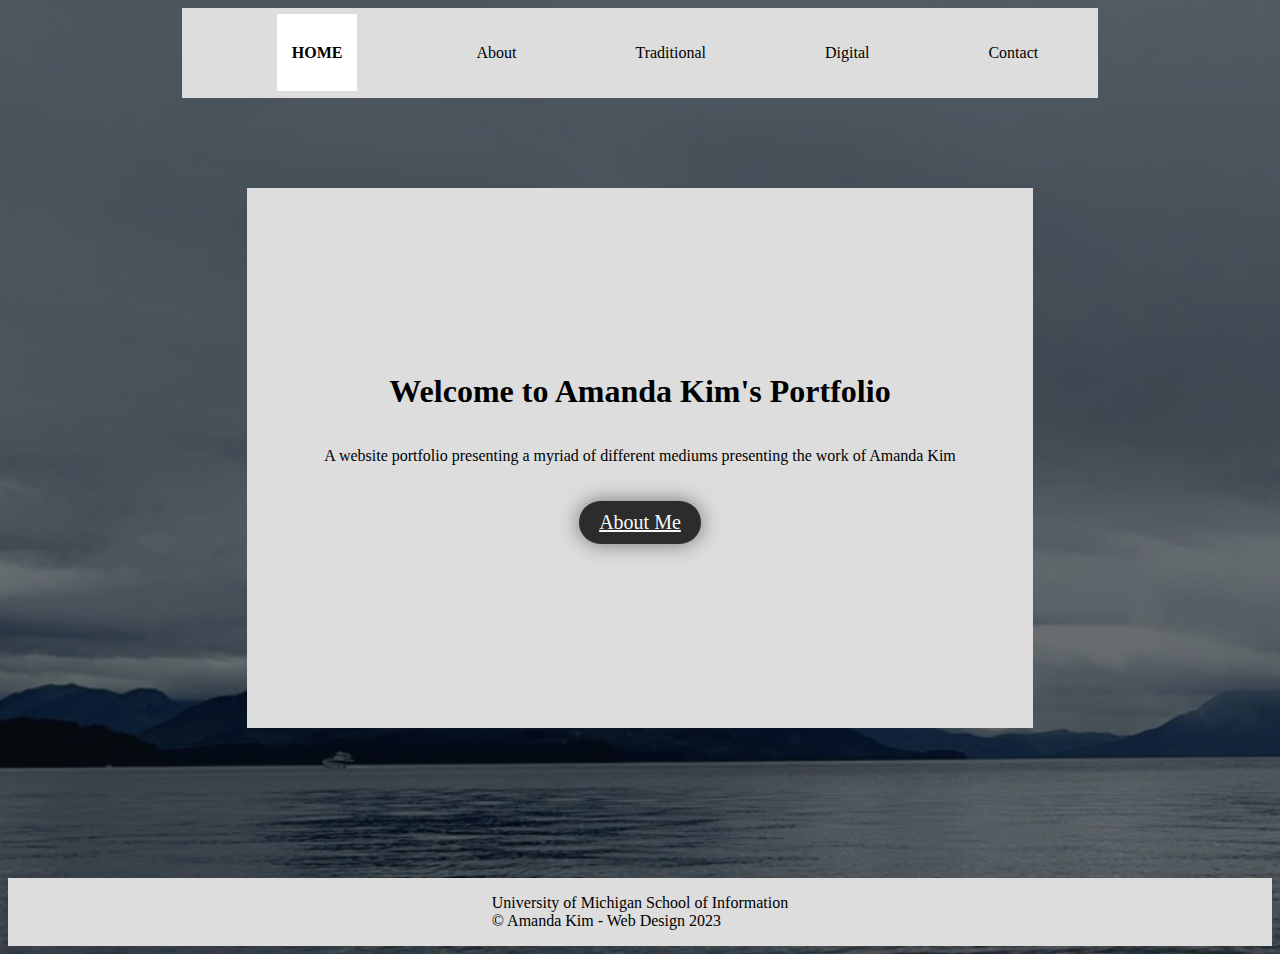
<file: index.html>
<!DOCTYPE html>
<html lang="en">

<head>
    <meta charset="utf-8">
    <meta name="viewport" content="width=device-width, initial-scale=1.0">
    <link rel="stylesheet" type="text/css" href="css/style.css">
    <link rel="icon" type="image/x-icon" href="img/favicon.ico">
    <title>Amanda Kim / UX / Web Design / Home</title>
</head>

<body>
    <a class="skip" href="#skip">Skip to Main Content</a>
    <header>
        <nav>
            <ul class = "nav_links">
                <li><a href="index.html" class="active">Home</a></li>
                <li><a href="about.html">About</a></li>
                <li><a href="traditional.html">Traditional</a></li>
                <li><a href="digital.html">Digital</a></li>
                <li><a href="contact.html">Contact</a></li>
            </ul>
        </nav>
    </header>

    <div class = "backgroundimage">
        <body background = "img/water.jpg" style = "background-repeat: no-repeat;"></body>
    </div>
    
    <main class="home" id="skip">
        <h1>Welcome to Amanda Kim's Portfolio</h1>

        <p>A website portfolio presenting a myriad of different mediums presenting the work of Amanda Kim</p>

        <a class="btn enter page-scroll" href="about.html">About Me</a>

    </main>


  
    <footer>
        <p>University of Michigan School of Information <br> &copy; Amanda Kim - Web Design 2023</p>
    </footer>
         
    
    </body>
</html>
</file>
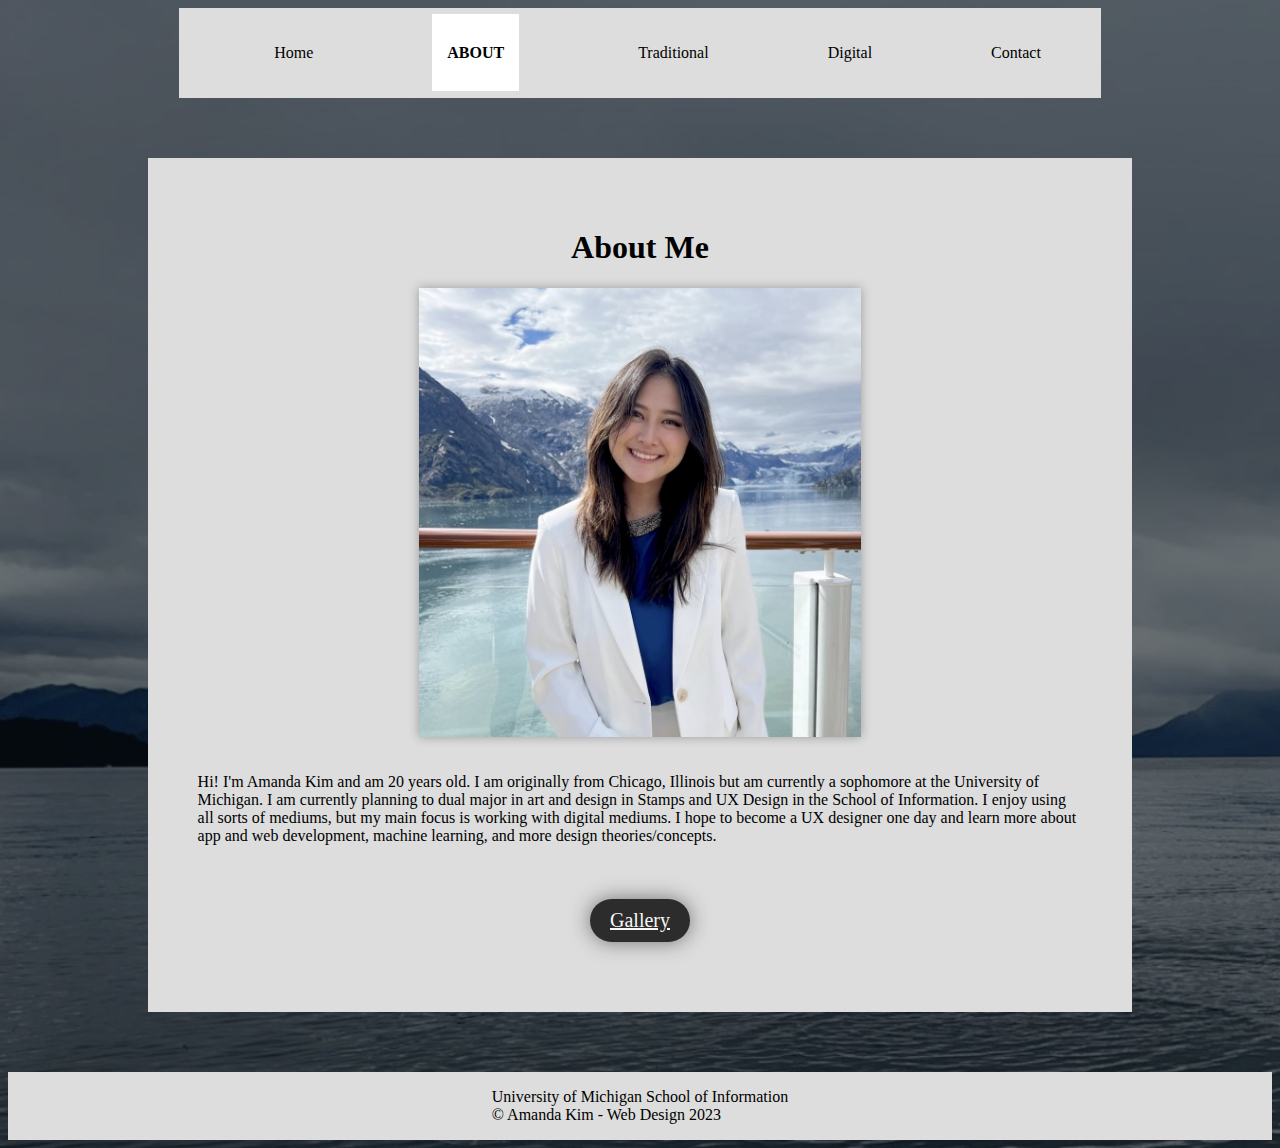
<file: about.html>
<!DOCTYPE html>
<html lang="en">

<head>
    <meta charset="utf-8">
    <meta name="viewport" content="width=device-width, initial-scale=1.0">
    <link rel="stylesheet" type="text/css" href="css/style.css">
    <link rel="icon" type="image/x-icon" href="img/favicon.ico">
    <title>Amanda Kim / UX / Web Design / About</title>
</head>

<body>
    <a class="skip" href="#skip">Skip to Main Content</a>
    <header>
        <nav>
            <ul class = "nav_links">
                <li><a href="index.html">Home</a></li>
                <li><a href="about.html" class="active">About</a></li>
                <li><a href="traditional.html">Traditional</a></li>
                <li><a href="digital.html">Digital</a></li>
                <li><a href="contact.html">Contact</a></li>
            </ul>
        </nav>
    </header>

    <div class = "backgroundimage">
        <body background = "img/water.jpg" style = "background-repeat: no-repeat;"></body>
    </div>
    
    <main class="about" id="skip">
        <h1>About Me</h1>
        
        <img src="img/amanda_portrait.jpg" alt="Portrait"></div>
        <p>Hi! I'm Amanda Kim and am 20 years old. I am originally from Chicago, Illinois but am currently a sophomore at the University of Michigan. I am currently planning to dual major in art and design in Stamps and UX Design in the School of Information. I enjoy using all sorts of mediums, but my main focus is working with digital mediums. I hope to become a UX designer one day and learn more about app and web development, machine learning, and more design theories/concepts. </p>
        <br>
        <a class="btn enter page-scroll" href="traditional.html">Gallery</a>

    </main>


  
    <footer>
        <p>University of Michigan School of Information <br> &copy; Amanda Kim - Web Design 2023</p>
    </footer>
         
    
    </body>
</html>
</file>
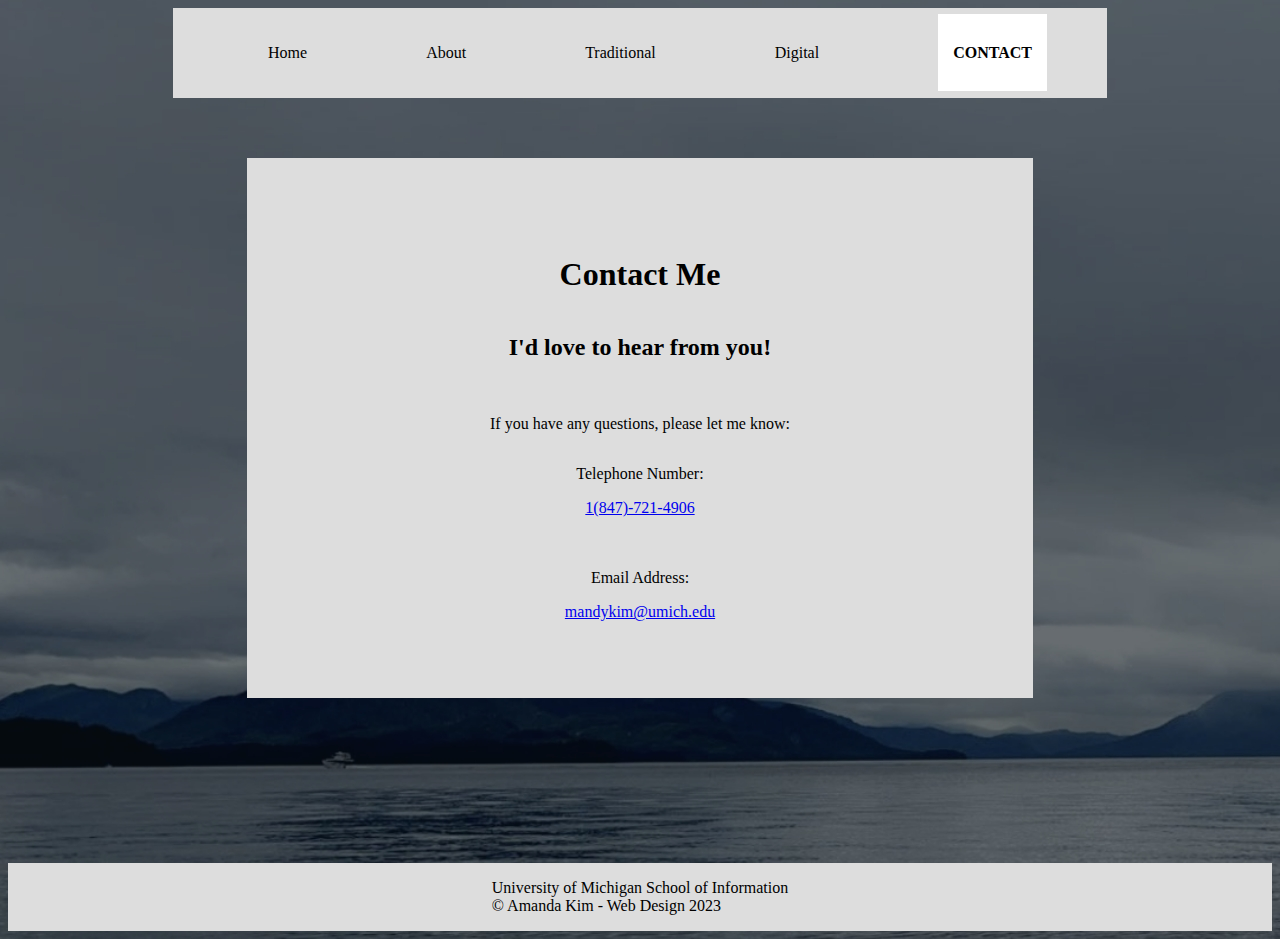
<file: contact.html>
<!DOCTYPE html>
<html lang="en">

<head>
    <meta charset="utf-8">
    <meta name="viewport" content="width=device-width, initial-scale=1.0">
    <link rel="stylesheet" type="text/css" href="css/style.css">
    <link rel="icon" type="image/x-icon" href="img/favicon.ico">
    <title>Amanda Kim / UX / Web Design / Contact</title>
</head>

<body>
    <a class="skip" href="#skip">Skip to Main Content</a>
    <header>
        <nav>
            <ul class = "nav_links">
                <li class="nav_item"><a href="index.html">Home</a></li>
                <li class="nav_item"><a href="about.html">About</a></li>
                <li class="nav_item"><a href="traditional.html">Traditional</a></li>
                <li class="nav_item"><a href="digital.html">Digital</a></li>
                <li class="nav_item"><a href="contact.html"  class="active">Contact</a></li>
            </ul>
        </nav>
    </header>

    <div class = "backgroundimage">
        <body background = "img/water.jpg" style = "background-repeat: no-repeat;"></body>
    </div>
    
    <main class="contact" id="skip">
        <h1>Contact Me</h1>

        <h2>I'd love to hear from you!</h2>
                <br>
                <p>If you have any questions, please let me know:</p>
                <p>Telephone Number:</p>
                <a href="tel:18477214906">1(847)-721-4906</a>
                <br><br>
                <p>Email Address:</p>
                <a href="mailto:mandykim@umcih.edu">mandykim@umich.edu</a>
                </div>

    </main>

  
    <footer>
        <p>University of Michigan School of Information <br> &copy; Amanda Kim - Web Design 2023</p>
    </footer>
         
    
    </body>
</html>
</file>
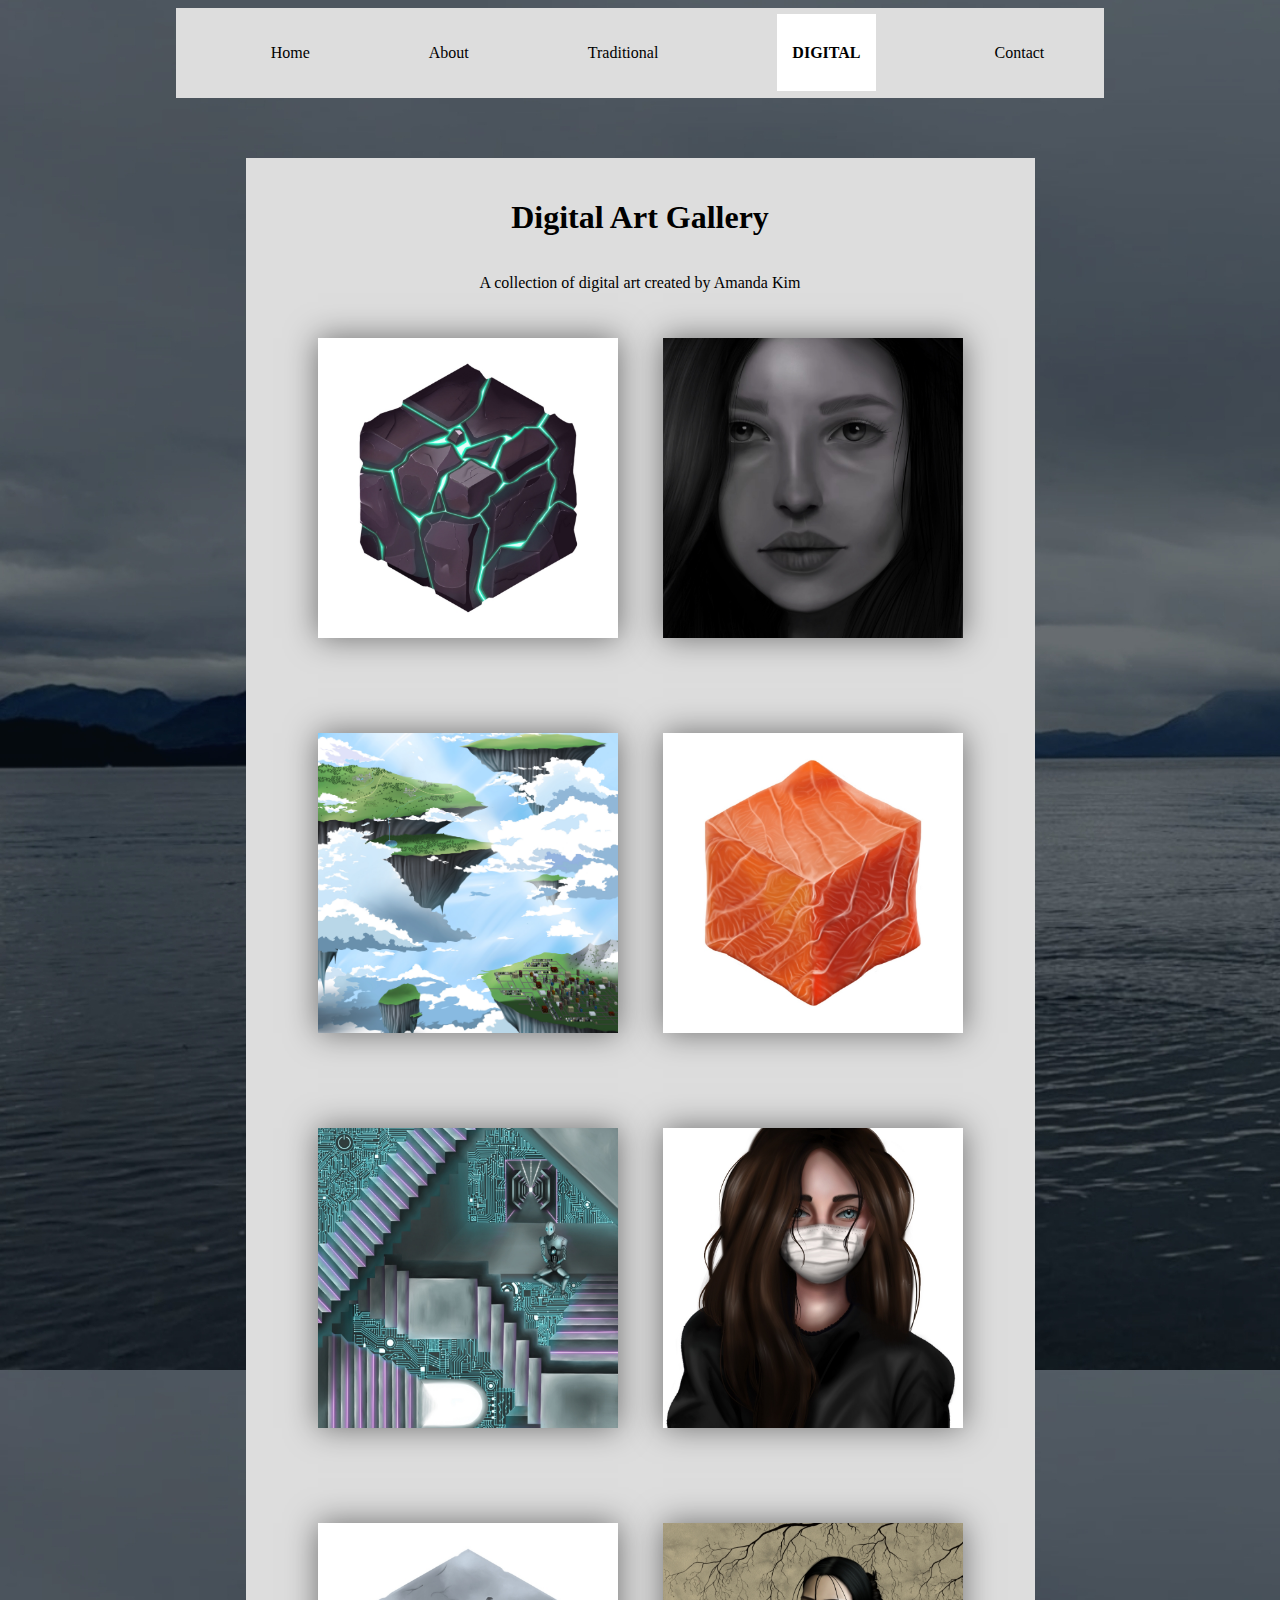
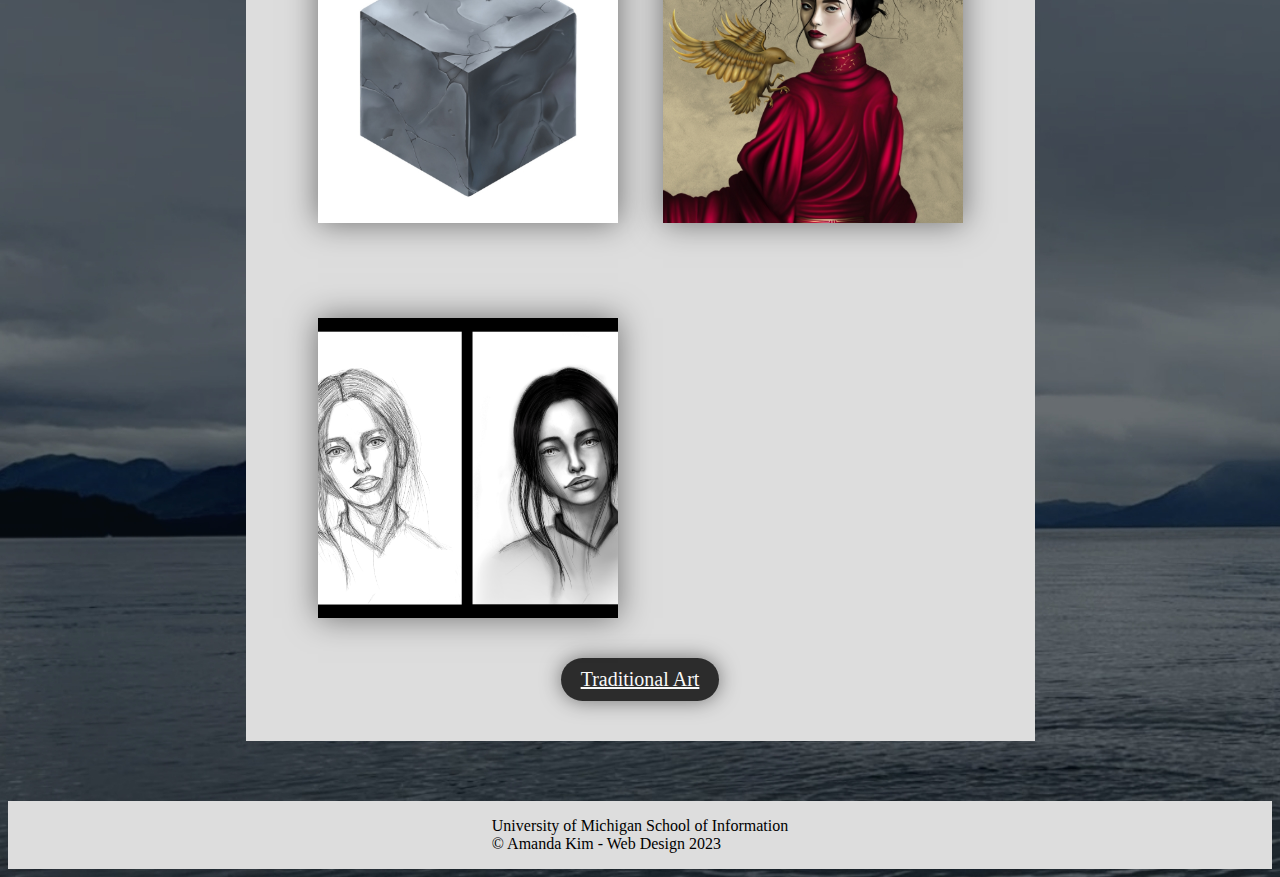
<file: digital.html>
<!DOCTYPE html>
<html lang="en">

<head>
    <meta charset="utf-8">
    <meta name="viewport" content="width=device-width, initial-scale=1.0">
    <link rel="stylesheet" type="text/css" href="css/style.css">
    <link rel="icon" type="image/x-icon" href="img/favicon.ico">
    <title>Amanda Kim / UX / Web Design / Digital</title>
</head>

<body>
    <a class="skip" href="#skip">Skip to Main Content</a>
    <header>
        <nav>

            <ul class = "nav_links">
                <li class="nav_item"><a href="index.html">Home</a></li>
                <li class="nav_item"><a href="about.html">About</a></li>
                <li class="nav_item"><a href="traditional.html">Traditional</a></li>
                <li class="nav_item"><a href="digital.html"  class="active">Digital</a></li>
                <li class="nav_item"><a href="contact.html">Contact</a></li>
            </ul>
        </nav>
    </header>

    <div class = "backgroundimage">
        <body background = "img/water.jpg" style = "background-repeat: repeat;"></body>
    </div>
    
    <main class="digital" id="skip">
        <h1>Digital Art Gallery</h1>
        <p>A collection of digital art created by Amanda Kim</p>
        
        <div class = "d-container">
            <img src="img/alien_block.jpg" alt="Alien Block">
            <img src="img/digital_portrait.jpg" alt="Digital Portrait">
            <img src="img/islands.jpg" alt="Islands">
            <img src="img/salmon_block.jpg" alt="Salmon">
            <img src="img/lonely_robot.jpg" alt="Lonely Robot">
            <img src="img/masked_girl.jpg" alt="Masked Girl">
            <img src="img/concrete_block.jpg" alt="Concrete">
            <img src="img/lady_in_red.jpg" alt="Lady In Red">
            <img src="img/double.jpg" alt="Double">
        </div>
    
        <a class="btn enter page-scroll" href="traditional.html">Traditional Art</a>

    </main>


  
    <footer>
        <p>University of Michigan School of Information <br> &copy; Amanda Kim - Web Design 2023</p>
    </footer>
         
    
    </body>
</html>
</file>
<file: css/style.css>
h1{
    font-family: 'Times New Roman', Times, serif;
}

p{
    font-family: 'Times New Roman', Times, serif;
}

.skip{
    position: absolute;
    left: 0;
    top: 0;
    transform: translateY(-100%);
    transition: transform 0.3s;
}

.skip:focus {
    transform: translateY(0%);
}

.skip a{
    background: white;
    left: 0;
    padding: 6px;
    -webkit-transition: top 1s ease-out;
    transition: top 1s ease-out;
    z-index: 1;
}

nav li{
    display:inline;
    padding-right: 10px;
    padding-left: 10px;
  }
  
nav a{
    color: black;
    text-decoration: none;
}
  
  
nav{
    background-color: #ddd;
    padding-top: 20px; 
    padding-bottom: 20px;
}

nav a.active{
    font-weight: bolder;
    background-color:white;
    padding: 30px;
    text-transform: uppercase;
}

.btn{
    background-color: black;
    color: white;
    font-size: 20px;
    border: white;
    padding: 10px 20px;
    margin: 20px;
    opacity: 80%;
    border-radius: 30px;
    box-shadow: 0 0 20px rgba(0, 0, 0, 0.6);
}

body{
    display: flex;
    flex-wrap: wrap;
    flex-direction: column;
    justify-content: center;
    align-items: center;
}

.home{
    background-color: #ddd;
    margin-top: 110px;
    margin-bottom: 115px;
    padding-left: 60px;
    padding-right: 60px;
    display: flex;
    flex-direction: column;
    justify-content: center;
    align-items: center;
    min-height: 60vh;
    color: black;
    text-align: center;
}

.about{
    background-color: #ddd;
    margin-top: 60px;
    margin-bottom: 40px;
    padding-right: 60px;
    padding-left: 60px;
    display: flex;
    flex-direction: column;
    justify-content: center;
    align-items: center;
    color: black;
    width: 70%;
    padding-bottom: 90px;
}

.about img{
    width: 50%;
    margin-bottom: 20px;
    box-shadow: 0 0 10px rgba(0, 0, 0, 0.3);
}

.traditional{
    background-color: #ddd;
    margin-top: 60px;
    margin-bottom: 60px;
    padding-right: 60px;
    padding-left: 60px;
    padding-bottom: 60px;
    display: flex;
    flex-wrap: wrap;
    flex-direction: column;
    justify-content: center;
    align-items: center;
}

.t-container{
    display: grid;
    grid-template-columns: repeat(3, 1fr);
    grid-gap: 60px;
}

.traditional img{
    width: 300px;
    height: 300px;
    object-fit: cover;
    margin-bottom: 20px;
    margin-top: 20px;
    box-shadow: 0 0 30px rgba(0, 0, 0, 0.5);
    transition: all 0.3s ease;
}

.traditional img:hover{
    transform: scale(1.3);
    box-shadow: 0 0 500px rgba(0, 0, 0, 1);
}

.digital{
    background-color: #ddd;
    margin-top:60px;
    margin-bottom: 60px;
    padding-right: 60px;
    padding-left: 60px;
    padding-bottom: 60px;
    display: flex;
    flex-wrap: wrap;
    flex-direction: column;
    justify-content: center;
    align-items: center;
}

.d-container{
    display: grid;
    grid-template-columns: repeat(3, 1fr);
    grid-gap: 60px;
}

.digital img{
    width: 300px;
    height: 300px;
    object-fit: cover;
    margin-bottom: 20px;
    margin-top: 30px;
    box-shadow: 0 0 30px rgba(0, 0, 0, 0.5);
    transition: all 0.3s ease;
}

.digital img:hover{
    transform: scale(1.3);
    box-shadow: 0 0 500px rgba(0, 0, 0, 1);
}

.contact{
    background-color: #ddd;
    margin-top: 60px;
    margin-bottom: 120px;
    padding-left: 150px;
    padding-right: 150px;
    display: flex;
    flex-direction: column;
    justify-content: center;
    align-items: center;
    min-height: 60vh;
    color: black;
    padding-bottom: 40px;
}

footer{
    background-color: #ddd;
    display: flex;
    justify-content: center;
    align-items: center;
    color: black;
    left: 0;
    bottom: 0;
    width: 100%;
}



@media only screen and (min-width: 400px) {
    nav li{
        padding-right: 5px;
        padding-left: 5px;
        margin-left: -10px;
    }

    nav{
        padding-left: 0px;
        padding-right: 0px;
    }

    nav a.active{
        padding-left: 3px;
        padding-right: 3px;
    }

    .home{
        text-align: center;
        margin-bottom:155px;
        padding-left: 10px;
        padding-right:10px;
        margin-left: 10px;
        margin-right:10px;
    }

    .about{
        padding: 47px;
        margin-bottom: 155px;
    }

    .traditional{
        text-align: center;
        padding: 8px;
    }

    .t-container{
        display: grid;
        grid-template-columns: repeat(1, 1fr);
        grid-gap: 10px;
    }

    .digital{
        text-align: center;
        padding:20px;
    }

    .d-container{
        display: grid;
        grid-template-columns: repeat(1, 1fr);
        grid-gap: 10px;
    }

    .contact{
        padding: 32px;
        margin-bottom: 150px;
    }
}


@media only screen and (min-width: 400px) {
    nav li{
        padding-right: 5px;
        padding-left: 5px;
        margin-left: -5px;
    }

    nav{
        padding-left: 0px;
        padding-right: 0px;
    }

    nav a.active{
        padding-left: 3px;
        padding-right: 3px;
    }

    .home{
        text-align: center;
        margin-bottom:155px;
        padding-left: 10px;
        padding-right:10px;
        margin-left: 10px;
        margin-right:10px;
    }

    .about{
        padding: 47px;
        margin-bottom: 155px;
    }

    .traditional{
        text-align: center;
        padding: 8px;
    }

    .t-container{
        display: grid;
        grid-template-columns: repeat(1, 1fr);
        grid-gap: 10px;
    }

    .digital{
        text-align: center;
        padding:20px;
    }

    .d-container{
        display: grid;
        grid-template-columns: repeat(1, 1fr);
        grid-gap: 10px;
    }

    .contact{
        padding: 32px;
        margin-bottom: 150px;
    }
}


@media only screen and (min-width: 700px) {
    nav li{
        padding-right: 35px;
        padding-left: 35px;
    }

    nav{
        padding-left: 0px;
        padding-right: 0px;
    }

    nav a.active{
        padding-left: 10px;
        padding-right: 10px;
    }

    .home{
        text-align: center;
        margin-bottom: 155px;
        padding-left: 90px;
        padding-right: 90px;
        margin-left: 52px;
        margin-right: 52px;
    }

    .about{
        padding: 50px;
        margin-bottom: 155px;
    }

    .traditional{
        text-align: center;
        padding-left: 117px;
        padding-right: 117px;
        padding-top: 20px;
        padding-bottom: 20px;
    }

    .t-container{
        padding-top: 20px;
        display: grid;
        grid-template-columns: repeat(1, 1fr);
        grid-gap: 10px;
    }

    .digital{
        text-align: center;
        padding-left: 130px;
        padding-right: 130px;
    }

    .d-container{
        display: grid;
        grid-template-columns: repeat(1, 1fr);
        grid-gap: 10px;
    }

    .contact{
        padding: 0 140px 0 140px;
        margin-bottom: 160px;
    }
}


@media only screen and (min-width: 1000px) {
    nav li{
        padding-right: 60px;
        padding-left: 60px;
    }

    nav{
        padding-left: 0px;
        padding-right: 0px;
    }

    nav a.active{
        padding-left: 15px;
        padding-right: 15px;
    }

    .home{
        text-align: center;
        margin-bottom: 150px;
        margin-top: 90px;
        padding-left: 77px;
        padding-right: 77px;
        margin-left: 50px;
        margin-right: 50px;
    }

    .about{
        padding: 50px;
        margin-bottom: 60px;
    }

    .traditional{
        text-align: center;
        padding-left: 72px;
        padding-right: 72px;
        padding-top: 20px;
        padding-bottom: 20px;
    }

    .t-container{
        padding-top: 20px;
        display: grid;
        grid-template-columns: repeat(2, 1fr);
        grid-gap: 45px;
    }

    .digital{
        text-align: center;
        padding-left: 72px;
        padding-right: 72px;
    }

    .d-container{
        display: grid;
        grid-template-columns: repeat(2, 1fr);
        grid-gap: 45px;
    }

    .contact{
        padding: 0 243px 0 243px;
        margin-bottom: 165px;
    }
}


@media only screen and (min-width: 1400px) {
    nav li{
        padding-right: 100px;
        padding-left: 100px;
    }

    nav{
        padding-left: 0px;
        padding-right: 0px;
    }

    nav a.active{
        padding-left: 20px;
        padding-right: 20px;
    }

    .home{
        text-align: center;
        margin-bottom: 150px;
        margin-top: 90px;
        padding-left: 218px;
        padding-right: 218px;
        margin-left: 50px;
        margin-right: 50px;
    }

    .about{
        padding: 50px;
        margin-bottom: 60px;
    }

    .traditional{
        text-align: center;
        padding-left: 45px;
        padding-right: 45px;
        padding-top: 20px;
        padding-bottom: 20px;
    }

    .t-container{
        padding-top: 20px;
        display: grid;
        grid-template-columns: repeat(3, 1fr);
        grid-gap: 40px;
    }

    .digital{
        text-align: center;
        padding-left: 45px;
        padding-right: 45px;
    }

    .d-container{
        display: grid;
        grid-template-columns: repeat(3, 1fr);
        grid-gap: 40px;
    }

    .contact{
        padding: 0 385px 0 385px;
        margin-bottom: 130px;
        margin-top: 90px;
    }
}
</file>
